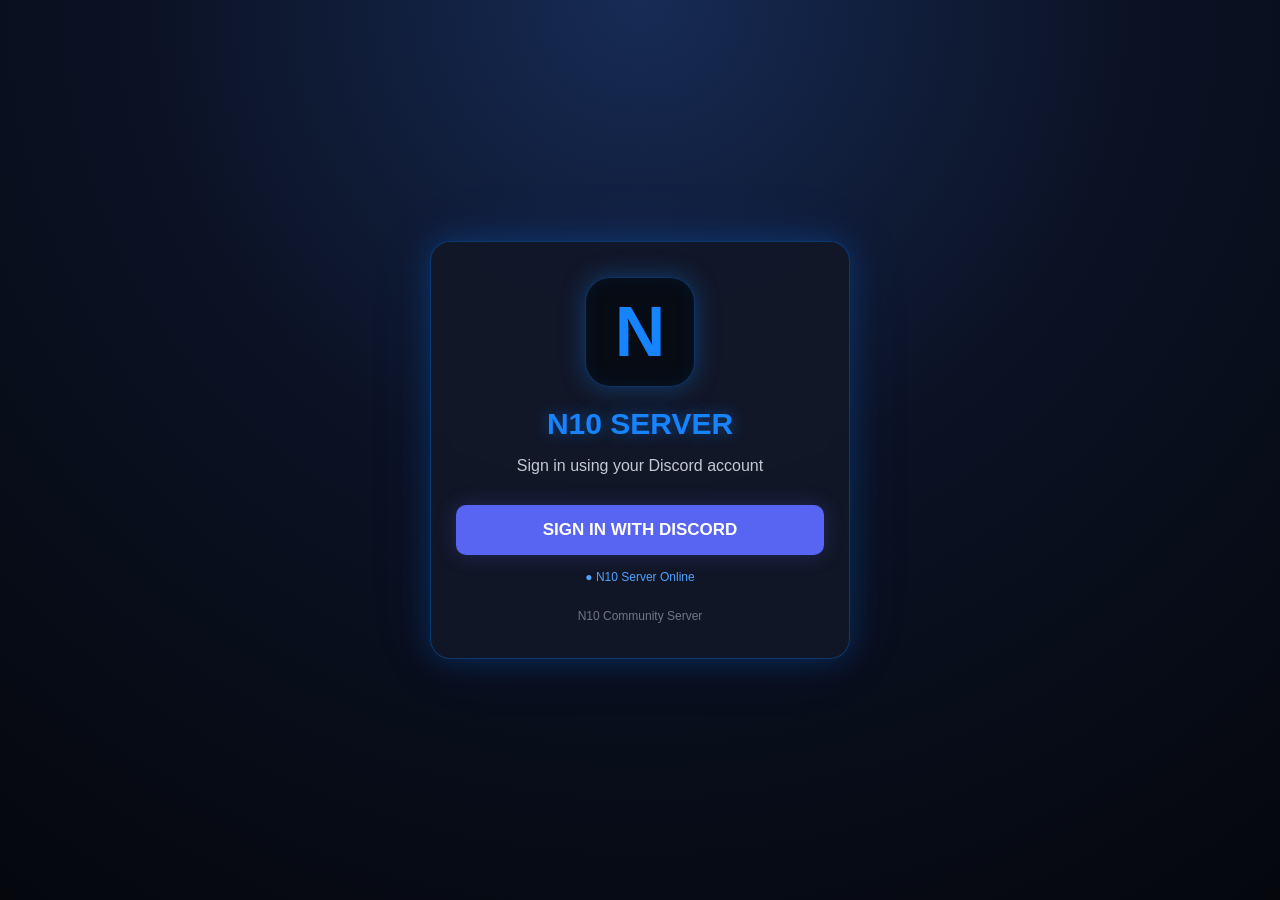
<file: index.html>
<!DOCTYPE html>
<html lang="en">
<head>
  <meta charset="UTF-8">
  <meta name="viewport" content="width=device-width, initial-scale=1.0">

  <title>N10 Server - Sign In</title>

  <style>
    * {
      box-sizing: border-box;
    }

    body {
      margin: 0;
      min-height: 100vh;
      font-family: Arial, sans-serif;

      background:
        radial-gradient(circle at top, #172b55 0%, #0b1224 45%, #05070d 100%);

      display: flex;
      align-items: center;
      justify-content: center;

      color: white;
    }

    .container {
      width: 90%;
      max-width: 420px;

      background: rgba(18, 24, 40, 0.95);

      border: 1px solid rgba(0, 123, 255, 0.35);

      border-radius: 20px;

      padding: 35px 25px;

      text-align: center;

      box-shadow:
        0 0 30px rgba(0, 123, 255, 0.25),
        0 0 70px rgba(0, 123, 255, 0.08);

      backdrop-filter: blur(10px);
    }

    .logo {
      width: 110px;
      height: 110px;

      margin: auto;

      border-radius: 25px;

      background: #070b14;

      display: flex;
      align-items: center;
      justify-content: center;

      font-size: 70px;
      font-weight: bold;

      color: #1683ff;

      border: 1px solid rgba(22, 131, 255, 0.35);

      box-shadow:
        0 0 25px rgba(22, 131, 255, 0.35),
        inset 0 0 20px rgba(22, 131, 255, 0.08);
    }

    h1 {
      color: #1683ff;

      margin: 20px 0 10px;

      font-size: 30px;

      text-shadow:
        0 0 15px rgba(22, 131, 255, 0.45);
    }

    p {
      color: #c4c9d4;

      margin-bottom: 30px;

      font-size: 16px;
    }

    .discord-btn {
      width: 100%;

      padding: 15px;

      border: none;

      border-radius: 10px;

      background: #5865F2;

      color: white;

      font-size: 17px;

      font-weight: bold;

      cursor: pointer;

      transition: 0.2s;

      box-shadow:
        0 0 20px rgba(88, 101, 242, 0.25);
    }

    .discord-btn:hover {
      transform: translateY(-2px);

      box-shadow:
        0 0 30px rgba(88, 101, 242, 0.45);
    }

    .discord-btn:active {
      transform: scale(0.98);
    }

    .footer {
      margin-top: 25px;

      color: #6f7785;

      font-size: 12px;
    }

    .status {
      margin-top: 15px;

      font-size: 12px;

      color: #4da3ff;
    }
  </style>
</head>

<body>

  <div class="container">

    <div class="logo">
      N
    </div>

    <h1>
      N10 SERVER
    </h1>

    <p>
      Sign in using your Discord account
    </p>

    <button
      class="discord-btn"
      onclick="loginDiscord()"
    >
      SIGN IN WITH DISCORD
    </button>

    <div class="status">
      ● N10 Server Online
    </div>

    <div class="footer">
      N10 Community Server
    </div>

  </div>

  <script>
    function loginDiscord() {
      // Send the user to the backend
      window.location.href =
        "https://n10-discord-backend-new.onrender.com/auth/discord";
    }
  </script>

</body>
</html>
</file>
